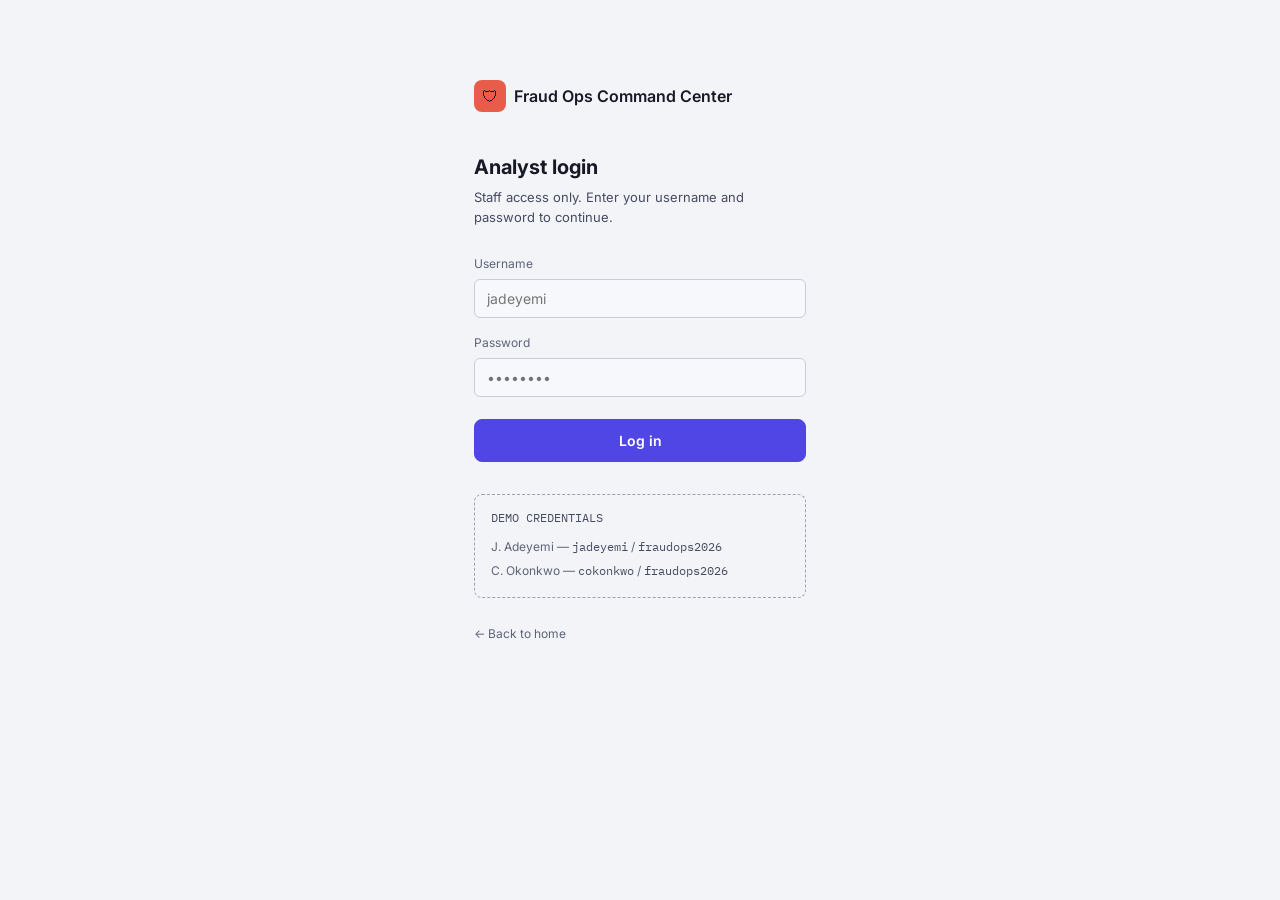
<file: frontend/admin-login.html>
<!DOCTYPE html>
<html lang="en">
<head>
<meta charset="UTF-8">
<meta name="viewport" content="width=device-width, initial-scale=1.0">
<title>Analyst Login — Fraud Ops Command Center</title>
<link rel="preconnect" href="https://fonts.googleapis.com">
<link rel="preconnect" href="https://fonts.gstatic.com" crossorigin>
<link href="https://fonts.googleapis.com/css2?family=Inter:wght@400;500;600;700&family=IBM+Plex+Mono:wght@400;500;600&display=swap" rel="stylesheet">
<link rel="stylesheet" href="styles.css">
<style>
  .center-wrap {
    max-width: 380px;
    margin: 0 auto;
    padding: 80px 24px 40px;
  }
  .brand {
    display: flex; align-items: center; gap: 8px;
    margin-bottom: 40px;
  }
  .brand .mark {
    width: 32px; height: 32px;
    border-radius: 8px;
    background: var(--block);
    display: flex; align-items: center; justify-content: center;
    font-size: 16px;
  }
  .brand .name { font-size: 16px; font-weight: 600; }

  h1 { font-size: 20px; margin: 0 0 6px; }
  .sub { color: var(--text-secondary); font-size: 13px; margin: 0 0 28px; }

  .field { margin-bottom: 16px; }
  .field label { display: block; font-size: 12px; color: var(--text-muted); margin-bottom: 6px; }

  .btn.login { width: 100%; padding: 12px; font-size: 14px; margin-top: 6px; }

  .error-box {
    display: none;
    background: var(--block-dim);
    border: 1px solid var(--block);
    color: var(--block);
    font-size: 12.5px;
    padding: 10px 12px;
    border-radius: 6px;
    margin-bottom: 16px;
  }
  .error-box.show { display: block; }

  .demo-hint {
    margin-top: 32px;
    padding: 14px 16px;
    border: 1px dashed var(--text-faint);
    border-radius: 8px;
    font-size: 12px;
    color: var(--text-muted);
  }
  .demo-hint .title { font-family: 'IBM Plex Mono', monospace; color: var(--text-secondary); margin-bottom: 8px; }
  .demo-hint .row { padding: 3px 0; }
  .demo-hint .mono { color: var(--text-secondary); }

  .back-link { color: var(--text-muted); font-size: 12px; text-decoration: none; }
</style>
</head>
<body>

  <div class="center-wrap">
    <div class="brand">
      <div class="mark">🛡</div>
      <div class="name">Fraud Ops Command Center</div>
    </div>

    <h1>Analyst login</h1>
    <p class="sub">Staff access only. Enter your username and password to continue.</p>

    <div class="error-box" id="error-box"></div>

    <form id="login-form">
      <div class="field">
        <label for="username-input">Username</label>
        <input type="text" id="username-input" placeholder="jadeyemi" required autocomplete="off">
      </div>
      <div class="field">
        <label for="password-input">Password</label>
        <input type="password" id="password-input" placeholder="••••••••" required>
      </div>
      <button type="submit" class="btn primary login" id="login-btn">Log in</button>
    </form>

    <div class="demo-hint">
      <div class="title">DEMO CREDENTIALS</div>
      <div class="row">J. Adeyemi — <span class="mono">jadeyemi</span> / <span class="mono">fraudops2026</span></div>
      <div class="row">C. Okonkwo — <span class="mono">cokonkwo</span> / <span class="mono">fraudops2026</span></div>
    </div>

    <p style="margin-top:24px;"><a href="index.html" class="back-link">← Back to home</a></p>
  </div>

<script>
document.getElementById('login-form').addEventListener('submit', async (e) => {
  e.preventDefault();
  const username = document.getElementById('username-input').value.trim();
  const password = document.getElementById('password-input').value.trim();
  const errorBox = document.getElementById('error-box');
  const loginBtn = document.getElementById('login-btn');

  errorBox.classList.remove('show');
  loginBtn.disabled = true;
  loginBtn.textContent = 'Logging in…';

  try {
    const res = await fetch('/api/admin/login', {
      method: 'POST',
      headers: {'Content-Type': 'application/json'},
      body: JSON.stringify({username, password}),
    });
    const body = await res.json();
    if (!res.ok) {
      errorBox.textContent = body.message || 'Login failed.';
      errorBox.classList.add('show');
      return;
    }
    sessionStorage.setItem('fraudops_session', JSON.stringify(body));
    window.location.href = 'admin.html';
  } catch (err) {
    errorBox.textContent = 'Could not reach the server. Is the backend running?';
    errorBox.classList.add('show');
  } finally {
    loginBtn.disabled = false;
    loginBtn.textContent = 'Log in';
  }
});
</script>

</body>
</html>
</file>
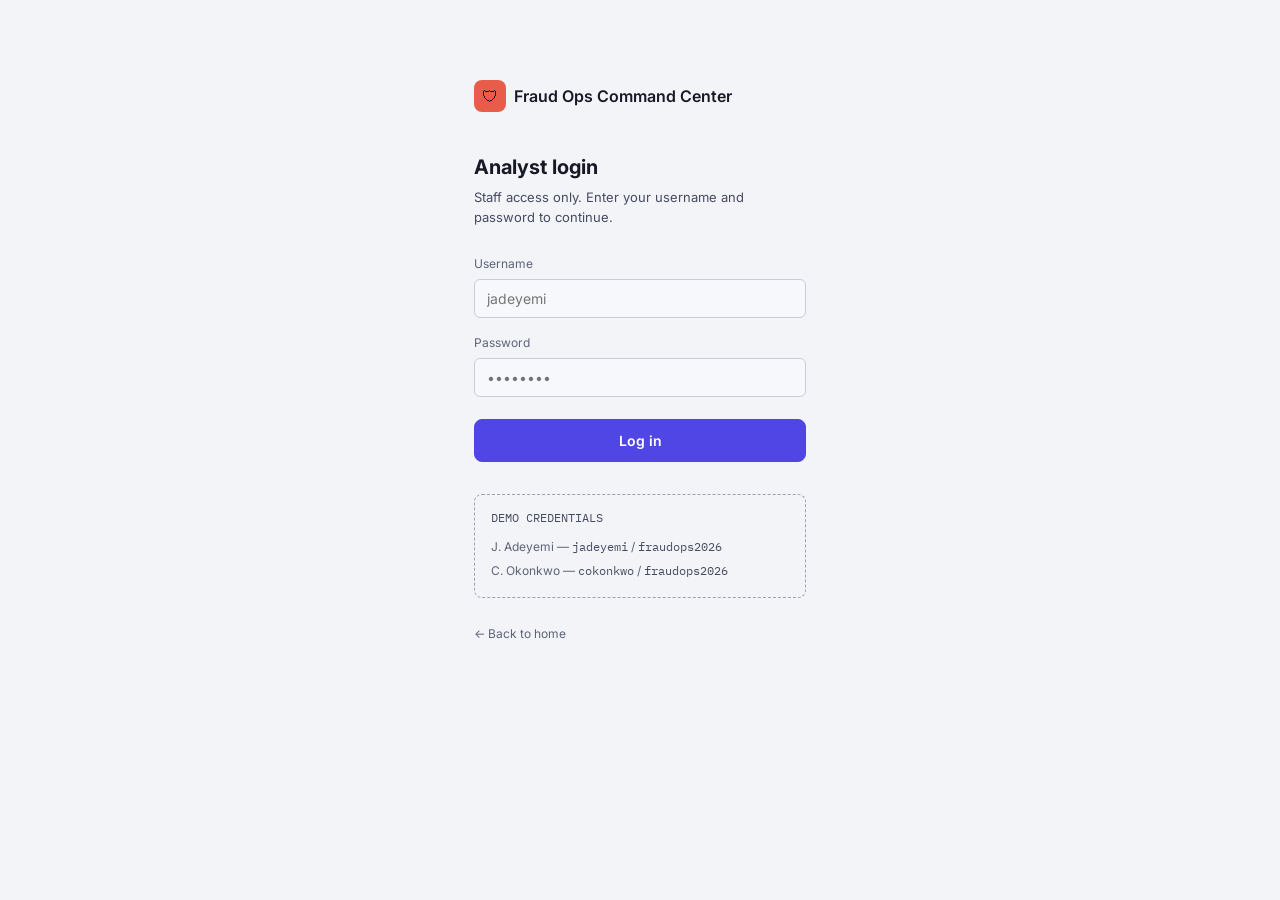
<file: frontend/admin.html>
<!DOCTYPE html>
<html lang="en">
<head>
<meta charset="UTF-8">
<meta name="viewport" content="width=device-width, initial-scale=1.0">
<title>Fraud Ops Command Center</title>
<link rel="preconnect" href="https://fonts.googleapis.com">
<link rel="preconnect" href="https://fonts.gstatic.com" crossorigin>
<link href="https://fonts.googleapis.com/css2?family=Inter:wght@400;500;600;700&family=IBM+Plex+Mono:wght@400;500;600&display=swap" rel="stylesheet">
<link rel="stylesheet" href="styles.css">
<style>
  .topbar {
    display: flex; align-items: center; justify-content: space-between;
    padding: 16px 24px;
    border-bottom: 1px solid var(--border);
  }
  .topbar .brand { font-size: 15px; font-weight: 600; }
  .topbar .home { color: var(--text-muted); text-decoration: none; font-size: 12.5px; }

  /* ---- KPI row ---- */
  .kpi-strip {
    display: grid;
    grid-template-columns: repeat(6, 1fr);
    gap: 1px;
    background: var(--border);
    border-bottom: 1px solid var(--border);
  }
  @media (max-width: 900px) { .kpi-strip { grid-template-columns: repeat(3, 1fr); } }
  .kpi {
    background: var(--bg);
    padding: 16px 18px;
  }
  .kpi .n { font-family: 'IBM Plex Mono', monospace; font-size: 20px; font-weight: 600; }
  .kpi .l { font-size: 11px; color: var(--text-muted); margin-top: 3px; }
  .kpi.approve .n { color: var(--approve); }
  .kpi.flag .n { color: var(--flag); }
  .kpi.block .n { color: var(--block); }

  /* ---- Layout ---- */
  .layout {
    display: grid;
    grid-template-columns: 1.2fr 1fr;
    gap: 1px;
    background: var(--border);
  }
  @media (max-width: 900px) { .layout { grid-template-columns: 1fr; } }
  .col { background: var(--bg); padding: 22px; }
  .col h2 {
    font-size: 13px; font-weight: 600; color: var(--text-muted);
    margin: 0 0 14px;
    display: flex; justify-content: space-between; align-items: center;
  }
  .col h2 .count { font-family: 'IBM Plex Mono', monospace; color: var(--text-secondary); }

  /* ---- Feed ---- */
  .txn-list { border: 1px solid var(--border); border-radius: 8px; overflow: hidden; }
  .txn {
    display: grid;
    grid-template-columns: 4px 1fr auto;
    border-bottom: 1px solid var(--border);
    background: var(--panel);
    cursor: pointer;
  }
  .txn:last-child { border-bottom: none; }
  .txn:hover { background: var(--panel-raised); }
  .txn .bar { background: var(--text-faint); }
  .txn.approve .bar { background: var(--approve); }
  .txn.flag .bar { background: var(--flag); }
  .txn.block .bar { background: var(--block); }
  .txn .body { padding: 12px 16px; min-width: 0; }
  .txn .top-row { display: flex; justify-content: space-between; gap: 12px; }
  .txn .id { font-family: 'IBM Plex Mono', monospace; font-size: 11.5px; color: var(--text-muted); }
  .txn .amount { font-family: 'IBM Plex Mono', monospace; font-size: 13px; font-weight: 600; }
  .txn .route { font-size: 12.5px; color: var(--text-secondary); margin-top: 3px; }
  .txn .reason { font-size: 11.5px; color: var(--text-muted); margin-top: 3px; }
  .txn .status {
    display: flex; align-items: center; padding: 0 16px;
    font-size: 10.5px; font-weight: 600; letter-spacing: 0.02em;
  }
  .txn.approve .status { color: var(--approve); }
  .txn.flag .status { color: var(--flag); }
  .txn.block .status { color: var(--block); }
  .empty-note { color: var(--text-faint); font-size: 13px; padding: 16px; text-align: center; }

  /* ---- Review queue ---- */
  .review-item {
    border: 1px solid var(--border);
    border-radius: 8px;
    padding: 14px;
    margin-bottom: 10px;
    background: var(--panel);
  }
  .review-item .top-row { display: flex; justify-content: space-between; gap: 12px; margin-bottom: 6px; }
  .review-item .id { font-family: 'IBM Plex Mono', monospace; font-size: 11.5px; color: var(--text-muted); }
  .review-item .amount { font-family: 'IBM Plex Mono', monospace; font-size: 14px; font-weight: 600; color: var(--flag); }
  .review-item .why { font-size: 12.5px; color: var(--text-secondary); margin-bottom: 12px; line-height: 1.5; }
  .review-item .actions { display: flex; gap: 8px; }
  .review-item .actions .btn { flex: 1; font-size: 12px; padding: 7px; }

  /* ---- Detail modal ---- */
  .modal-backdrop {
    position: fixed; inset: 0;
    background: rgba(0,0,0,0.55);
    display: none;
    align-items: center; justify-content: center;
    z-index: 2000;
    padding: 20px;
  }
  .modal-backdrop.show { display: flex; }
  .modal-box {
    background: var(--panel-raised);
    border: 1px solid var(--border);
    border-radius: 12px;
    padding: 24px;
    width: min(420px, 100%);
    max-height: 85vh;
    overflow-y: auto;
  }
  .modal-box h3 { margin: 0 0 16px; font-size: 16px; }
  .detail-row {
    display: flex; justify-content: space-between; gap: 12px;
    padding: 9px 0;
    border-bottom: 1px solid var(--border);
    font-size: 13px;
  }
  .detail-row:last-child { border-bottom: none; }
  .detail-row .label { color: var(--text-muted); }
  .detail-row .value { color: var(--text); font-family: 'IBM Plex Mono', monospace; text-align: right; max-width: 60%; }
  .reasoning-box {
    margin-top: 14px;
    padding: 12px 14px;
    border-radius: 8px;
    background: var(--input-bg);
    border: 1px solid var(--input-border);
    font-size: 12.5px;
    line-height: 1.6;
    color: var(--text-secondary);
  }
  .modal-actions { margin-top: 18px; }
  .modal-actions .btn { width: 100%; }

  /* ---- Modal tabs ---- */
  .modal-tabs { display: flex; gap: 4px; margin-bottom: 18px; border-bottom: 1px solid var(--border); }
  .modal-tab {
    background: none; border: none; cursor: pointer;
    padding: 8px 4px 10px;
    font-family: inherit; font-size: 12.5px; font-weight: 500;
    color: var(--text-muted);
    border-bottom: 2px solid transparent;
    margin-bottom: -1px;
  }
  .modal-tab.active { color: var(--text); border-bottom-color: var(--accent); }
  .tab-panel { display: none; }
  .tab-panel.active { display: block; }

  /* ---- Pipeline stepper ---- */
  .stepper { position: relative; }
  .step { display: flex; gap: 14px; padding-bottom: 20px; position: relative; }
  .step:last-child { padding-bottom: 0; }
  .step:not(:last-child)::after {
    content: ''; position: absolute; left: 13px; top: 30px; bottom: 0;
    width: 1px; background: var(--border);
  }
  .step-marker {
    width: 28px; height: 28px; border-radius: 50%;
    background: var(--input-bg); border: 1px solid var(--input-border);
    display: flex; align-items: center; justify-content: center;
    font-size: 13px; flex-shrink: 0; z-index: 1;
  }
  .step-marker.approve { border-color: var(--approve); background: var(--approve-dim); }
  .step-marker.flag { border-color: var(--flag); background: var(--flag-dim); }
  .step-marker.block { border-color: var(--block); background: var(--block-dim); }
  .step-content { padding-top: 3px; min-width: 0; }
  .step-phase {
    font-family: 'IBM Plex Mono', monospace; font-size: 9.5px; color: var(--accent-hover);
    letter-spacing: 0.06em; margin-bottom: 3px;
  }
  .step-title { font-size: 13px; font-weight: 600; margin-bottom: 4px; }
  .step-detail { font-size: 12px; color: var(--text-secondary); line-height: 1.55; }
  .step-detail .hl { color: var(--text); font-family: 'IBM Plex Mono', monospace; }

  /* ---- OTP modal ---- */
  .otp-dev-box {
    background: var(--flag-dim);
    border: 1px dashed var(--flag);
    border-radius: 8px;
    padding: 10px 12px;
    font-size: 12px;
    color: var(--flag);
    margin-bottom: 16px;
    line-height: 1.5;
  }
  .otp-dev-box .code { font-family: 'IBM Plex Mono', monospace; font-size: 16px; font-weight: 600; letter-spacing: 0.1em; }
  .otp-input {
    text-align: center; letter-spacing: 10px; font-size: 20px;
    font-family: 'IBM Plex Mono', monospace;
  }
  .modal-error {
    color: var(--block); font-size: 12px; margin-top: 8px; display: none;
  }
  .modal-error.show { display: block; }

  /* Learning-batch KPI gets its own row under the main strip */
  .learning-strip {
    padding: 10px 24px;
    border-bottom: 1px solid var(--border);
    font-size: 12px;
    color: var(--text-muted);
    display: flex; gap: 16px; align-items: center;
  }
  .learning-strip .bar-track {
    width: 100px; height: 5px; border-radius: 3px;
    background: var(--input-bg); overflow: hidden;
  }
  .learning-strip .bar-fill { height: 100%; background: var(--accent); }
</style>
</head>
<body>

  <div class="statusbar" id="statusbar">
    <span><span class="dot" id="status-dot"></span><strong id="status-text">Checking backend…</strong></span>
    <span>Threshold: <span class="mono" id="status-threshold">—</span></span>
    <span>Blacklist: <span class="mono" id="status-blacklist">—</span> accounts</span>
  </div>

  <div class="topbar">
    <div class="brand">🛡 Fraud Ops Command Center</div>
    <div style="display:flex; align-items:center; gap:16px;">
      <span id="analyst-name" style="font-size:12.5px; color: var(--text-muted);"></span>
      <a href="#" class="home" id="logout-link">Log out</a>
      <a href="index.html" class="home">← Home</a>
    </div>
  </div>

  <div class="kpi-strip">
    <div class="kpi"><div class="n" id="kpi-total">0</div><div class="l">Total transactions</div></div>
    <div class="kpi approve"><div class="n" id="kpi-approved">0</div><div class="l">Approved</div></div>
    <div class="kpi flag"><div class="n" id="kpi-flagged">0</div><div class="l">Flagged</div></div>
    <div class="kpi block"><div class="n" id="kpi-blocked">0</div><div class="l">Blocked</div></div>
    <div class="kpi block"><div class="n" id="kpi-blocked-value">₦0</div><div class="l">Value blocked</div></div>
    <div class="kpi flag"><div class="n" id="kpi-pending">0</div><div class="l">Pending review</div></div>
  </div>

  <div class="learning-strip">
    <span>🎓 Learning Agent batch: <span class="mono" id="learning-progress">0/0</span> resolved reviews until next threshold review</span>
    <span class="bar-track"><span class="bar-fill" id="learning-bar" style="width:0%"></span></span>
    <span id="learning-last-update"></span>
  </div>

  <div class="layout">
    <div class="col">
      <h2>Live transaction feed <span class="count" id="feed-count"></span></h2>
      <div class="txn-list" id="feed-list">
        <div class="empty-note">No transactions yet.</div>
      </div>
    </div>

    <div class="col">
      <h2>Pending analyst review <span class="count" id="review-count"></span></h2>
      <div id="review-list">
        <div class="empty-note">Nothing waiting for review.</div>
      </div>
    </div>
  </div>

  <div class="modal-backdrop" id="detail-modal-backdrop">
    <div class="modal-box">
      <h3>Transaction trace</h3>
      <div class="modal-tabs">
        <button class="modal-tab active" id="tab-flow-btn">Pipeline Flow</button>
        <button class="modal-tab" id="tab-raw-btn">Raw Data</button>
      </div>
      <div class="tab-panel active" id="tab-flow-panel">
        <div class="stepper" id="pipeline-stepper"></div>
      </div>
      <div class="tab-panel" id="tab-raw-panel">
        <div id="detail-modal-rows"></div>
        <div class="reasoning-box" id="detail-modal-reasoning"></div>
      </div>
      <div class="modal-actions">
        <button class="btn" id="detail-modal-close">Close</button>
      </div>
    </div>
  </div>

<script>
// ---- Session check: redirect to analyst login if not authenticated ----
const adminSessionRaw = sessionStorage.getItem('fraudops_session');
if (!adminSessionRaw) {
  window.location.href = 'admin-login.html';
}
const adminSession = adminSessionRaw ? JSON.parse(adminSessionRaw) : null;
if (adminSession) {
  document.getElementById('analyst-name').textContent = `Logged in as ${adminSession.display_name}`;
}
document.getElementById('logout-link').addEventListener('click', (e) => {
  e.preventDefault();
  sessionStorage.removeItem('fraudops_session');
  window.location.href = 'admin-login.html';
});

let latestFeed = [];
let latestState = null;

async function fetchJSON(url, options) {
  const res = await fetch(url, options);
  const body = await res.json();
  if (!res.ok) throw body;
  return body;
}

function fmtAmount(n) {
  return '₦' + Number(n).toLocaleString(undefined, {minimumFractionDigits: 2});
}

async function refreshState() {
  try {
    const state = await fetchJSON('/api/state');
    latestState = state;
    document.getElementById('status-dot').classList.add('live');
    document.getElementById('status-dot').classList.remove('down');
    document.getElementById('status-text').textContent = 'Backend online';
    document.getElementById('status-threshold').textContent = state.current_threshold.toFixed(2);
    document.getElementById('status-blacklist').textContent = state.blacklist_size;

    document.getElementById('learning-progress').textContent =
      `${state.pending_for_learning}/${state.learn_every}`;
    document.getElementById('learning-bar').style.width =
      Math.round((state.pending_for_learning / state.learn_every) * 100) + '%';
    document.getElementById('learning-last-update').textContent = state.last_learning_pass
      ? `· Last update: ${state.last_learning_pass.old_threshold} → ${state.last_learning_pass.new_threshold}`
      : '';
  } catch (err) {
    document.getElementById('status-dot').classList.add('down');
    document.getElementById('status-text').textContent = 'Backend unreachable';
  }
}

async function refreshMetrics() {
  const m = await fetchJSON('/api/metrics');
  document.getElementById('kpi-total').textContent = m.total;
  document.getElementById('kpi-approved').textContent = m.approved;
  document.getElementById('kpi-flagged').textContent = m.flagged;
  document.getElementById('kpi-blocked').textContent = m.blocked;
  document.getElementById('kpi-blocked-value').textContent = fmtAmount(m.blocked_value);
}

async function refreshFeed() {
  latestFeed = await fetchJSON('/api/live-transactions?limit=30');
  document.getElementById('feed-count').textContent = latestFeed.length;
  const list = document.getElementById('feed-list');

  if (latestFeed.length === 0) {
    list.innerHTML = '<div class="empty-note">No transactions yet.</div>';
    return;
  }

  list.innerHTML = latestFeed.map((t, idx) => {
    const {statusClass, statusLabel} = effectiveStatus(t);
    return `
    <div class="txn ${statusClass}" data-idx="${idx}">
      <div class="bar"></div>
      <div class="body">
        <div class="top-row">
          <span class="id">${t.transaction_id}</span>
          <span class="amount">${fmtAmount(t.amount)}</span>
        </div>
        <div class="route">${t.sender_id} → ${t.receiver_id}</div>
        <div class="reason">${t.decision_reason || ''}</div>
      </div>
      <div class="status">${statusLabel}</div>
    </div>
  `;
  }).join('');
}

function effectiveStatus(t) {
  // A resolved review has moved past its original final_decision --
  // e.g. a 'flag' that an analyst confirmed as fraud is now truly
  // 'blocked', not still 'flagged'. Reflect the current outcome, not
  // the stale initial one.
  if (t.resolution === 'confirmed_fraud') {
    return {statusClass: 'block', statusLabel: 'BLOCKED (confirmed fraud)'};
  }
  if (t.resolution === 'confirmed_legitimate') {
    return {statusClass: 'approve', statusLabel: 'APPROVED (dismissed)'};
  }
  return {statusClass: t.final_decision, statusLabel: t.final_decision.toUpperCase()};
}

document.getElementById('feed-list').addEventListener('click', (e) => {
  const row = e.target.closest('.txn');
  if (!row) return;
  const txn = latestFeed[parseInt(row.dataset.idx, 10)];
  if (txn) openDetailModal(txn);
});

function openDetailModal(txn) {
  document.getElementById('pipeline-stepper').innerHTML = buildPipelineSteps(txn);

  const rows = [
    ['Transaction ID', txn.transaction_id],
    ['Sender', txn.sender_id],
    ['Receiver', txn.receiver_id],
    ['Amount', fmtAmount(txn.amount)],
    ['Type', txn.type],
    ['ML score', Number(txn.ml_score).toFixed(4)],
    ['Rules triggered', JSON.parse(txn.rules_triggered || '[]').join(', ') || 'none'],
    ['Rules verdict', txn.rules_verdict],
    ['Original verdict', txn.final_decision.toUpperCase()],
    ['Current status', txn.transaction_status],
  ];
  if (txn.resolution) {
    rows.push(['Analyst resolution', txn.resolution === 'confirmed_fraud' ? 'Confirmed fraud' : 'Dismissed (legitimate)']);
  }
  document.getElementById('detail-modal-rows').innerHTML = rows.map(([label, value]) =>
    `<div class="detail-row"><span class="label">${label}</span><span class="value">${value}</span></div>`
  ).join('');
  document.getElementById('detail-modal-reasoning').textContent = txn.decision_reason || 'No explanation recorded.';

  switchModalTab('flow');
  document.getElementById('detail-modal-backdrop').classList.add('show');
}

function buildPipelineSteps(txn) {
  const rulesTriggered = JSON.parse(txn.rules_triggered || '[]');
  const mlScore = Number(txn.ml_score);
  const mlMarkerClass = mlScore >= 0.7 ? 'block' : mlScore >= 0.3 ? 'flag' : 'approve';

  const decisionMarkerClass = txn.final_decision; // approve/flag/block all match CSS classes directly

  let learningDetail;
  if (txn.resolution) {
    learningDetail = `An analyst's <span class="hl">${txn.resolution === 'confirmed_fraud' ? 'Confirm fraud' : 'Dismiss'}</span> decision on this transaction was recorded as ground truth and added to the Learning Agent's batch.`;
  } else if (txn.final_decision === 'flag') {
    learningDetail = `Still awaiting analyst review. Once resolved (Confirm/Dismiss), that decision becomes the ground-truth label fed to the Learning Agent -- unresolved transactions don't contribute.`;
  } else {
    learningDetail = `This transaction was resolved automatically (${txn.final_decision}) without analyst input, so it has no confirmed ground truth and isn't added to the Learning Agent's batch. Only analyst-resolved reviews supply training signal for live traffic.`;
  }

  const steps = [
    {
      marker: '1', markerClass: 'approve', phase: 'PERCEIVE',
      title: '🧹 Data Cleaning Agent',
      detail: `Validated and structured the raw transaction: sender <span class="hl">${txn.sender_id}</span> → receiver <span class="hl">${txn.receiver_id}</span> (${txn.receiver_type}), amount <span class="hl">${fmtAmount(txn.amount)}</span>. Passed clean to the next stage.`,
    },
    {
      marker: '2', markerClass: mlMarkerClass, phase: 'REASON · STATISTICAL',
      title: '🔍 Pattern Detection Agent',
      detail: `The trained Random Forest model scored this transaction <span class="hl">${mlScore.toFixed(4)}</span> out of 1.00, based on balance-movement features (does it drain the account? does the destination balance not add up?).`,
    },
    {
      marker: '3', markerClass: rulesTriggered.length ? 'flag' : 'approve', phase: 'REASON · SYMBOLIC',
      title: '📋 Rule Checking Agent',
      detail: rulesTriggered.length
        ? `Triggered: <span class="hl">${rulesTriggered.join(', ')}</span>. Rules verdict: <span class="hl">${txn.rules_verdict}</span>.`
        : 'No fixed rules triggered. Rules verdict: <span class="hl">clear</span>.',
    },
    {
      marker: '4', markerClass: decisionMarkerClass, phase: 'REASON · ARBITRATION',
      title: '⚖️ Decision Agent',
      detail: txn.decision_reason || 'Combined the ML score and rules verdict into a final decision.',
    },
    {
      marker: '5', markerClass: decisionMarkerClass, phase: 'ACT',
      title: '⚡ Action Agent',
      detail: `Executed: <span class="hl">${txn.action_taken || txn.final_decision}</span>. Current status: <span class="hl">${txn.transaction_status}</span>.`,
    },
    {
      marker: '6', markerClass: txn.resolution ? 'approve' : 'flag', phase: 'FEEDBACK LOOP',
      title: '🎓 Learning Agent',
      detail: learningDetail,
    },
  ];

  return steps.map(s => `
    <div class="step">
      <div class="step-marker ${s.markerClass}">${s.marker}</div>
      <div class="step-content">
        <div class="step-phase">${s.phase}</div>
        <div class="step-title">${s.title}</div>
        <div class="step-detail">${s.detail}</div>
      </div>
    </div>
  `).join('');
}

function switchModalTab(tab) {
  document.getElementById('tab-flow-btn').classList.toggle('active', tab === 'flow');
  document.getElementById('tab-raw-btn').classList.toggle('active', tab === 'raw');
  document.getElementById('tab-flow-panel').classList.toggle('active', tab === 'flow');
  document.getElementById('tab-raw-panel').classList.toggle('active', tab === 'raw');
}
document.getElementById('tab-flow-btn').addEventListener('click', () => switchModalTab('flow'));
document.getElementById('tab-raw-btn').addEventListener('click', () => switchModalTab('raw'));

document.getElementById('detail-modal-close').addEventListener('click', () => {
  document.getElementById('detail-modal-backdrop').classList.remove('show');
});
document.getElementById('detail-modal-backdrop').addEventListener('click', (e) => {
  if (e.target.id === 'detail-modal-backdrop') e.currentTarget.classList.remove('show');
});

let awaitingCustomerVerification = new Set();

async function refreshReviews() {
  const reviews = await fetchJSON('/api/reviews');
  document.getElementById('kpi-pending').textContent = reviews.length;
  document.getElementById('review-count').textContent = reviews.length;
  const list = document.getElementById('review-list');

  // A resolved dismiss removes the transaction from /api/reviews
  // entirely, so drop it from the waiting set once it's gone --
  // otherwise the set would grow forever across a long demo.
  const stillPendingIds = new Set(reviews.map(r => r.transaction_id));
  awaitingCustomerVerification.forEach(id => {
    if (!stillPendingIds.has(id)) awaitingCustomerVerification.delete(id);
  });

  if (reviews.length === 0) {
    list.innerHTML = '<div class="empty-note">Nothing waiting for review.</div>';
    return;
  }

  list.innerHTML = reviews.map(r => {
    if (awaitingCustomerVerification.has(r.transaction_id)) {
      return `
        <div class="review-item">
          <div class="top-row">
            <span class="id">${r.transaction_id}</span>
            <span class="amount">${fmtAmount(r.amount)}</span>
          </div>
          <div class="why">⏳ OTP sent — waiting for the customer to verify and release these funds.</div>
        </div>
      `;
    }
    return `
    <div class="review-item">
      <div class="top-row">
        <span class="id">${r.transaction_id}</span>
        <span class="amount">${fmtAmount(r.amount)}</span>
      </div>
      <div class="why">${r.decision_reason || 'Flagged for review.'}</div>
      <div class="actions">
        <button class="btn confirm" data-id="${r.transaction_id}" data-action="confirm-fraud">Confirm fraud</button>
        <button class="btn dismiss" data-id="${r.transaction_id}" data-action="dismiss">Dismiss</button>
      </div>
    </div>
  `;
  }).join('');
}

document.getElementById('review-list').addEventListener('click', async (e) => {
  const btn = e.target.closest('button[data-id]');
  if (!btn) return;
  const transactionId = btn.dataset.id;
  const action = btn.dataset.action;
  const container = btn.closest('.review-item');

  container.querySelectorAll('button').forEach(b => b.disabled = true);

  try {
    if (action === 'confirm-fraud') {
      // Blocking fraud is the bank protecting the customer -- no
      // consent needed, resolves immediately.
      const result = await fetchJSON(`/api/reviews/${transactionId}/confirm-fraud`, {
        method: 'POST',
        headers: {'Content-Type': 'application/json'},
        body: JSON.stringify({}),
      });
      await Promise.all([refreshReviews(), refreshFeed(), refreshMetrics(), refreshState()]);
      celebrateIfLearningPassTriggered(result.learning_update);
    } else {
      // Dismiss releases the customer's money -- that's the one
      // action that should require their own confirmation, so this
      // only requests an OTP; the customer verifies it in their own
      // app (see login.html/customer.html's polling).
      await fetchJSON(`/api/reviews/${transactionId}/request-otp`, {
        method: 'POST',
        headers: {'Content-Type': 'application/json'},
        body: JSON.stringify({}),
      });
      awaitingCustomerVerification.add(transactionId);
      await refreshReviews();
    }
  } catch (err) {
    alert(err.message || 'Could not complete this action.');
    container.querySelectorAll('button').forEach(b => b.disabled = false);
  }
});

function celebrateIfLearningPassTriggered(learningUpdate) {
  if (learningUpdate && learningUpdate.learning_pass_triggered) {
    const r = learningUpdate.report;
    alert(`🎓 Learning Agent pass triggered!\n\nThreshold: ${r.old_threshold} → ${r.new_threshold}\nReason: ${r.reason}`);
  }
}

async function refreshAll() {
  await Promise.all([refreshState(), refreshMetrics(), refreshFeed(), refreshReviews()]);
}

refreshAll();
setInterval(refreshAll, 5000);
</script>

</body>
</html>
</file>
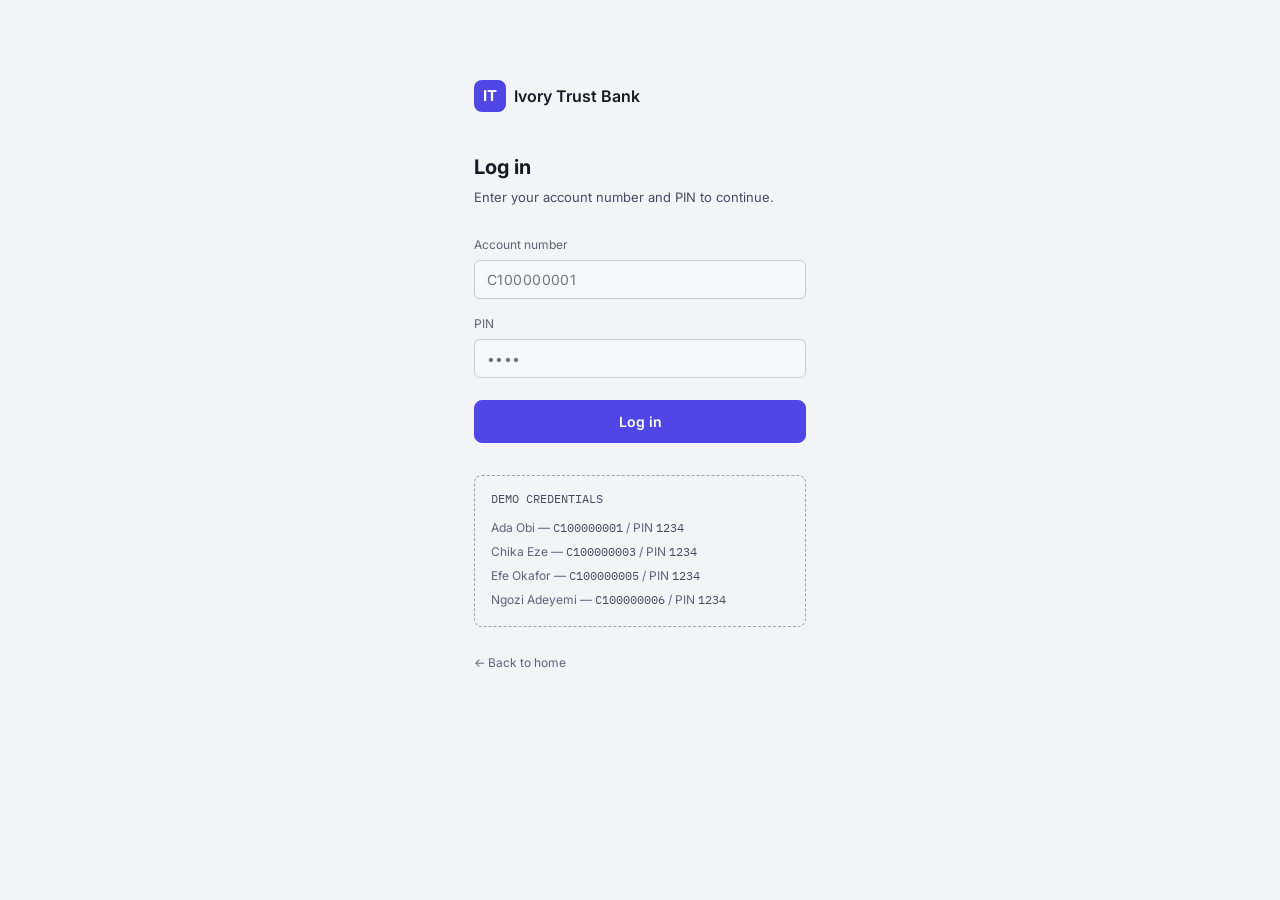
<file: frontend/customer.html>
<!DOCTYPE html>
<html lang="en">
<head>
<meta charset="UTF-8">
<meta name="viewport" content="width=device-width, initial-scale=1.0">
<title>Ivory Trust Bank — Customer App</title>
<link rel="preconnect" href="https://fonts.googleapis.com">
<link rel="preconnect" href="https://fonts.gstatic.com" crossorigin>
<link href="https://fonts.googleapis.com/css2?family=Inter:wght@400;500;600;700&family=IBM+Plex+Mono:wght@400;500;600&display=swap" rel="stylesheet">
<link rel="stylesheet" href="styles.css">
<style>
  .topbar {
    display: flex; align-items: center; justify-content: space-between;
    padding: 16px 24px;
    border-bottom: 1px solid var(--border);
  }
  .topbar .brand { font-size: 15px; font-weight: 600; }
  .topbar .logout { color: var(--text-muted); text-decoration: none; font-size: 12.5px; }

  .wrap { max-width: 480px; margin: 0 auto; padding: 28px 20px 60px; }

  /* ---- Virtual card / account tile ---- */
  .card-tile {
    border: 1px solid var(--border);
    border-radius: 14px;
    padding: 22px 22px 20px;
    background: linear-gradient(155deg, #1E293B 0%, #171D2E 75%);
    margin-bottom: 28px;
    position: relative;
    overflow: hidden;
  }
  .card-tile::after {
    content: '';
    position: absolute; top: -40px; right: -40px;
    width: 140px; height: 140px;
    background: radial-gradient(circle, #4F46E522 0%, transparent 70%);
  }
  .card-tile .wallet-label {
    font-family: 'IBM Plex Mono', monospace;
    font-size: 11px;
    color: var(--accent-hover);
    letter-spacing: 0.03em;
    margin-bottom: 10px;
  }
  .card-tile .name { font-size: 13px; color: var(--text-secondary); margin-bottom: 2px; }
  .card-tile .bank { font-size: 11px; color: var(--text-faint); margin-bottom: 16px; }
  .card-tile .total-amount {
    font-family: 'IBM Plex Mono', monospace;
    font-size: 32px;
    font-weight: 600;
    letter-spacing: -0.01em;
  }
  .card-tile .breakdown {
    display: flex; gap: 18px;
    margin-top: 12px;
    padding-top: 12px;
    border-top: 1px solid #ffffff14;
    font-size: 12px;
    color: var(--text-muted);
  }
  .card-tile .breakdown .val { color: var(--text-secondary); font-family: 'IBM Plex Mono', monospace; }
  .card-tile .breakdown .hold .val { color: var(--flag); }

  /* ---- Send form ---- */
  .field { margin-bottom: 16px; }
  .field label { display: block; font-size: 12px; color: var(--text-muted); margin-bottom: 6px; }
  .amount-prefix { position: relative; }
  .amount-prefix::before {
    content: '₦';
    position: absolute; left: 12px; top: 50%; transform: translateY(-50%);
    color: var(--text-muted); font-family: 'IBM Plex Mono', monospace;
    pointer-events: none;
  }
  .amount-prefix input { padding-left: 26px; font-family: 'IBM Plex Mono', monospace; }
  input#account-number-input { font-family: 'IBM Plex Mono', monospace; }

  .btn.send { width: 100%; padding: 12px; font-size: 14px; margin-top: 4px; }

  .dev-test-section {
    margin-top: 18px;
    padding-top: 14px;
    border-top: 1px dashed var(--border);
  }
  .dev-test-section .label {
    font-family: 'IBM Plex Mono', monospace;
    font-size: 10.5px;
    color: var(--text-faint);
    letter-spacing: 0.04em;
    margin-bottom: 10px;
  }
  .dev-tests { display: flex; gap: 8px; flex-wrap: wrap; }

  /* ---- Toast notification (fixed to top of viewport) ---- */
  .toast {
    position: fixed;
    top: 16px;
    left: 50%;
    transform: translateX(-50%) translateY(-24px);
    width: min(420px, calc(100% - 32px));
    border-radius: 10px;
    padding: 16px 18px;
    border: 1px solid var(--border);
    background: var(--panel-raised);
    box-shadow: 0 12px 32px rgba(0,0,0,0.35);
    z-index: 1000;
    opacity: 0;
    pointer-events: none;
    transition: opacity 0.2s ease, transform 0.2s ease;
  }
  .toast.show {
    opacity: 1;
    transform: translateX(-50%) translateY(0);
    pointer-events: auto;
  }
  .toast .row { display: flex; justify-content: space-between; align-items: flex-start; gap: 12px; }
  .toast .headline { font-size: 15px; font-weight: 600; margin-bottom: 4px; }
  .toast .detail { font-size: 12.5px; color: var(--text-secondary); line-height: 1.5; }
  .toast .close-x {
    background: none; border: none; color: var(--text-faint);
    font-size: 16px; line-height: 1; cursor: pointer; padding: 0;
    margin-left: 4px;
  }
  .toast .close-x:hover { color: var(--text-secondary); }
  .toast.approve { border-color: var(--approve); background: linear-gradient(var(--approve-dim), var(--approve-dim)), var(--panel-raised); }
  .toast.approve .headline { color: var(--approve); }
  .toast.flag { border-color: var(--flag); background: linear-gradient(var(--flag-dim), var(--flag-dim)), var(--panel-raised); }
  .toast.flag .headline { color: var(--flag); }
  .toast.block { border-color: var(--block); background: linear-gradient(var(--block-dim), var(--block-dim)), var(--panel-raised); }
  .toast.block .headline { color: var(--block); }
  .toast.error { border-color: var(--text-faint); }
  .toast.error .headline { color: var(--text-secondary); }

  /* ---- Modals (PIN confirmation + transaction detail) ---- */
  .modal-backdrop {
    position: fixed; inset: 0;
    background: rgba(0,0,0,0.55);
    display: none;
    align-items: center; justify-content: center;
    z-index: 2000;
    padding: 20px;
  }
  .modal-backdrop.show { display: flex; }
  .modal-box {
    background: var(--panel-raised);
    border: 1px solid var(--border);
    border-radius: 12px;
    padding: 24px;
    width: min(360px, 100%);
  }
  .modal-box h3 { margin: 0 0 6px; font-size: 16px; }
  .modal-box .sub { color: var(--text-secondary); font-size: 13px; margin-bottom: 18px; line-height: 1.5; }
  .modal-box .pin-input {
    text-align: center; letter-spacing: 10px; font-size: 22px;
  }
  .modal-box .modal-error {
    color: var(--block); font-size: 12px; margin-top: 8px; display: none;
  }
  .modal-box .modal-error.show { display: block; }
  .modal-actions { display: flex; gap: 10px; margin-top: 18px; }
  .modal-actions .btn { flex: 1; }

  .detail-row {
    display: flex; justify-content: space-between; gap: 12px;
    padding: 9px 0;
    border-bottom: 1px solid var(--border);
    font-size: 13px;
  }
  .detail-row:last-child { border-bottom: none; }
  .detail-row .label { color: var(--text-muted); }
  .detail-row .value { color: var(--text); font-family: 'IBM Plex Mono', monospace; text-align: right; }
  .detail-note {
    margin-top: 14px;
    padding: 10px 12px;
    border-radius: 8px;
    font-size: 12px;
    line-height: 1.5;
  }
  .detail-note.flag { background: var(--flag-dim); color: var(--flag); }
  .detail-note.block { background: var(--block-dim); color: var(--block); }

  .history-item { cursor: pointer; }
  .history-item:hover .desc .to { color: var(--accent-hover); }

  /* ---- History ---- */
  .history-item {
    display: flex; justify-content: space-between; align-items: center;
    padding: 12px 0;
    border-bottom: 1px solid var(--border);
    font-size: 13px;
  }
  .history-item:last-child { border-bottom: none; }
  .history-item .desc { color: var(--text-secondary); }
  .history-item .desc .to { color: var(--text); font-weight: 500; }
  .history-item .amt { font-family: 'IBM Plex Mono', monospace; font-weight: 600; }
  .history-item .status { font-size: 11px; font-weight: 600; margin-left: 8px; }
  .status.approve { color: var(--approve); }
  .status.flag { color: var(--flag); }
  .status.block { color: var(--block); }
  .empty-note { color: var(--text-faint); font-size: 13px; padding: 12px 0; }
  /* ---- Pending verification banner ---- */
  .verify-banner {
    display: none;
    background: var(--flag-dim);
    border-bottom: 1px solid var(--flag);
    color: var(--flag);
    padding: 10px 20px;
    font-size: 12.5px;
    cursor: pointer;
    text-align: center;
  }
  .verify-banner.show { display: block; }
  .verify-banner strong { text-decoration: underline; }

  /* ---- Verification modal (reuses .modal-backdrop/.modal-box from the PIN modal above) ---- */
  .otp-dev-box {
    background: var(--flag-dim);
    border: 1px dashed var(--flag);
    border-radius: 8px;
    padding: 10px 12px;
    font-size: 12px;
    color: var(--flag);
    margin-bottom: 16px;
    line-height: 1.5;
  }
  .otp-dev-box .code { font-family: 'IBM Plex Mono', monospace; font-size: 16px; font-weight: 600; letter-spacing: 0.1em; }
  .otp-input {
    text-align: center; letter-spacing: 10px; font-size: 20px;
    font-family: 'IBM Plex Mono', monospace;
  }
</style>
</head>
<body>

  <div class="statusbar" id="statusbar">
    <span><span class="dot" id="status-dot"></span><strong id="status-text">Checking backend…</strong></span>
  </div>

  <div class="topbar">
    <div class="brand">🏦 Ivory Trust Bank</div>
    <a href="#" class="logout" id="logout-link">Log out</a>
  </div>

  <div class="verify-banner" id="verify-banner">
    ⚠️ A held transaction needs your verification — <strong>tap to continue</strong>
  </div>

  <div class="wrap">

    <div class="card-tile">
      <div class="wallet-label">🇳🇬 NIGERIAN NAIRA WALLET</div>
      <div class="name" id="account-name">—</div>
      <div class="bank" id="account-meta">—</div>
      <div class="total-amount mono" id="total-balance">₦0.00</div>
      <div class="breakdown">
        <span>Available: <span class="val" id="available-balance">₦0.00</span></span>
        <span class="hold">On Hold: <span class="val" id="held-balance">₦0.00</span></span>
      </div>
    </div>

    <form id="send-form">
      <div class="field">
        <label for="bank-select">Bank</label>
        <select id="bank-select"></select>
      </div>
      <div class="field">
        <label for="account-number-input">Account number</label>
        <input type="text" id="account-number-input" placeholder="C100000003" required autocomplete="off">
      </div>
      <div class="field">
        <label for="amount-input">Amount</label>
        <div class="amount-prefix">
          <input type="number" id="amount-input" min="1" step="0.01" placeholder="0.00" required>
        </div>
      </div>
      <button type="submit" class="btn primary send" id="send-btn">Send Money →</button>
    </form>

    <div class="dev-test-section">
      <div class="label">DEVELOPER TEST CONTROLS</div>
      <div class="dev-tests">
        <button class="btn dev-test" id="test-normal">Small payment</button>
        <button class="btn dev-test" id="test-large" title="Needs a balance above ₦1.77M — try Chika Eze's account">Large transfer (flag/block)</button>
        <button class="btn dev-test" id="test-drain">Drain full balance</button>
        <button class="btn dev-test" id="test-blacklist" title="Sends to a known blacklisted account — always blocks">Blacklisted account (block)</button>
      </div>
    </div>
      
    <div class="section-title" style="margin-top: 32px;">Recent Transactions</div>
    <div id="history-list">
      <div class="empty-note">No transactions yet.</div>
    </div>

  </div>

  <div class="toast" id="toast">
    <div class="row">
      <div>
        <div class="headline" id="toast-headline"></div>
        <div class="detail" id="toast-detail"></div>
      </div>
      <button class="close-x" id="toast-close">✕</button>
    </div>
  </div>

  <div class="modal-backdrop" id="pin-modal-backdrop">
    <div class="modal-box">
      <h3>Confirm transfer</h3>
      <p class="sub" id="pin-modal-sub"></p>
      <input type="password" id="pin-confirm-input" class="pin-input" inputmode="numeric" maxlength="4" placeholder="••••" autocomplete="off">
      <div class="modal-error" id="pin-modal-error"></div>
      <div class="modal-actions">
        <button class="btn" id="pin-modal-cancel">Cancel</button>
        <button class="btn primary" id="pin-modal-confirm">Confirm</button>
      </div>
    </div>
  </div>

  <div class="modal-backdrop" id="verify-modal-backdrop">
    <div class="modal-box">
      <h3>Verify transaction</h3>
      <p class="sub">A held transaction on your account is ready to be released. Enter the verification code to confirm it was you.</p>
      <div class="otp-dev-box" id="verify-otp-dev-box"></div>
      <input type="text" id="verify-otp-input" class="otp-input" inputmode="numeric" maxlength="6" placeholder="------" autocomplete="off">
      <div class="modal-error" id="verify-modal-error"></div>
      <div class="modal-actions">
        <button class="btn" id="verify-modal-cancel">Later</button>
        <button class="btn primary" id="verify-modal-confirm">Verify</button>
      </div>
    </div>
  </div>

  <div class="modal-backdrop" id="detail-modal-backdrop">
    <div class="modal-box">
      <h3 id="detail-modal-title">Transaction</h3>
      <div id="detail-modal-rows"></div>
      <div class="detail-note" id="detail-modal-note" style="display:none;"></div>
      <div class="modal-actions">
        <button class="btn" id="detail-modal-close" style="flex: 1;">Close</button>
      </div>
    </div>
  </div>

<script>
// ---- Session check: redirect to login if not authenticated ----
const sessionRaw = sessionStorage.getItem('ivorytrust_session');
if (!sessionRaw) {
  window.location.href = 'login.html';
}
let currentAccount = sessionRaw ? JSON.parse(sessionRaw) : null;
let allAccounts = [];

// Believable pre-existing history, purely cosmetic (not from the
// live pipeline) so a freshly logged-in account doesn't look empty --
// real fintech apps are never a blank slate on first login.
const MOCK_HISTORY = {
  'C100000001': [
    {desc: 'Shoprite Supermarket', amount: 8200},
    {desc: 'DSTV Subscription', amount: 18900},
  ],
  'C100000003': [
    {desc: 'Spar Supermarket', amount: 12500},
    {desc: 'MTN Airtime Top-up', amount: 2000},
  ],
  'C100000005': [
    {desc: 'Netflix Subscription', amount: 4400},
    {desc: 'Uber Ride', amount: 3600},
  ],
  'C100000006': [
    {desc: 'Bolt Food', amount: 7200},
    {desc: 'GLO Data Bundle', amount: 5000},
  ],
};

document.getElementById('logout-link').addEventListener('click', (e) => {
  e.preventDefault();
  sessionStorage.removeItem('ivorytrust_session');
  window.location.href = 'login.html';
});

async function fetchJSON(url, options) {
  const res = await fetch(url, options);
  const body = await res.json();
  if (!res.ok) throw body;
  return body;
}

async function checkBackend() {
  try {
    await fetchJSON('/api/state');
    document.getElementById('status-dot').classList.add('live');
    document.getElementById('status-text').textContent = 'Backend online';
  } catch (err) {
    document.getElementById('status-dot').classList.add('down');
    document.getElementById('status-text').textContent = 'Backend unreachable';
  }
}

function renderCard() {
  const total = currentAccount.available_balance + currentAccount.held_balance;
  document.getElementById('account-name').textContent = currentAccount.display_name;
  document.getElementById('account-meta').textContent =
    `${currentAccount.bank_name} · ${currentAccount.account_id}`;
  document.getElementById('total-balance').textContent =
    '₦' + total.toLocaleString(undefined, {minimumFractionDigits: 2});
  document.getElementById('available-balance').textContent =
    '₦' + currentAccount.available_balance.toLocaleString(undefined, {minimumFractionDigits: 2});
  document.getElementById('held-balance').textContent =
    '₦' + currentAccount.held_balance.toLocaleString(undefined, {minimumFractionDigits: 2});
}

async function refreshAccount() {
  currentAccount = await fetchJSON(`/api/accounts/${currentAccount.account_id}`);
  sessionStorage.setItem('ivorytrust_session', JSON.stringify(currentAccount));
  renderCard();
}

function renderBankOptions() {
  const banks = [...new Set(allAccounts.map(a => a.bank_name))];
  document.getElementById('bank-select').innerHTML =
    banks.map(b => `<option value="${b}">${b}</option>`).join('');
}

function resolveReceiver(bankName, accountNumber) {
  const number = accountNumber.trim().toUpperCase();
  return allAccounts.find(a => a.bank_name === bankName && a.account_id === number) || null;
}

let currentHistoryItems = [];

async function loadHistory() {
  const all = await fetchJSON('/api/live-transactions?limit=100');
  const mine = all.filter(t => t.sender_id === currentAccount.account_id || t.receiver_id === currentAccount.account_id);
  const mock = MOCK_HISTORY[currentAccount.account_id] || [];

  const list = document.getElementById('history-list');
  if (mine.length === 0 && mock.length === 0) {
    list.innerHTML = '<div class="empty-note">No transactions yet.</div>';
    currentHistoryItems = [];
    return;
  }

  currentHistoryItems = [];

  const realRows = mine.slice(0, 10).map(t => {
    const isOutgoing = t.sender_id === currentAccount.account_id;
    const other = isOutgoing ? t.receiver_id : t.sender_id;
    const verb = isOutgoing ? 'To' : 'From';
    const sign = isOutgoing ? '-' : '+';
    const idx = currentHistoryItems.length;
    const effStatus = effectiveStatus(t);
    currentHistoryItems.push({
      isMock: false,
      counterparty: other,
      direction: verb,
      amount: Number(t.amount),
      status: effStatus,
      reference: t.transaction_id,
      timestamp: t.timestamp,
    });
    return `
      <div class="history-item" data-idx="${idx}">
        <div class="desc">${verb} <span class="to">${other}</span>
          <span class="status ${effStatus}">${statusLabel(effStatus)}</span>
        </div>
        <div class="amt">${sign}₦${Number(t.amount).toLocaleString(undefined, {minimumFractionDigits: 2})}</div>
      </div>`;
  }).join('');

  const mockRows = mock.map(m => {
    const idx = currentHistoryItems.length;
    currentHistoryItems.push({
      isMock: true,
      counterparty: m.desc,
      direction: 'To',
      amount: m.amount,
      status: 'approve',
      reference: null,
      timestamp: null,
    });
    return `
      <div class="history-item" data-idx="${idx}">
        <div class="desc">🟢 <span class="to">${m.desc}</span></div>
        <div class="amt">-₦${m.amount.toLocaleString(undefined, {minimumFractionDigits: 2})}</div>
      </div>`;
  }).join('');

  list.innerHTML = realRows + mockRows;
}

document.getElementById('history-list').addEventListener('click', (e) => {
  const row = e.target.closest('.history-item');
  if (!row) return;
  const item = currentHistoryItems[parseInt(row.dataset.idx, 10)];
  if (item) openDetailModal(item);
});

function openDetailModal(item) {
  document.getElementById('detail-modal-title').textContent =
    item.direction === 'To' ? `Payment to ${item.counterparty}` : `Payment from ${item.counterparty}`;

  const rows = [
    ['Amount', '₦' + item.amount.toLocaleString(undefined, {minimumFractionDigits: 2})],
    ['Status', statusLabel(item.status)],
  ];
  if (item.reference) rows.push(['Reference', item.reference]);
  if (item.timestamp) rows.push(['Date', item.timestamp]);
  if (item.isMock) rows.push(['Note', 'Prior account history']);

  document.getElementById('detail-modal-rows').innerHTML = rows.map(([label, value]) =>
    `<div class="detail-row"><span class="label">${label}</span><span class="value">${value}</span></div>`
  ).join('');

  const note = document.getElementById('detail-modal-note');
  if (item.status === 'flag') {
    note.className = 'detail-note flag';
    note.textContent = 'This transaction is on hold pending analyst review. Funds are reserved and will release automatically once resolved.';
    note.style.display = 'block';
  } else if (item.status === 'block') {
    note.className = 'detail-note block';
    note.textContent = 'This transaction was blocked. Contact support and quote the reference above if you believe this is an error.';
    note.style.display = 'block';
  } else {
    note.style.display = 'none';
  }

  document.getElementById('detail-modal-backdrop').classList.add('show');
}

document.getElementById('detail-modal-close').addEventListener('click', () => {
  document.getElementById('detail-modal-backdrop').classList.remove('show');
});
document.getElementById('detail-modal-backdrop').addEventListener('click', (e) => {
  if (e.target.id === 'detail-modal-backdrop') e.currentTarget.classList.remove('show');
});

function effectiveStatus(t) {
  // A resolved review has moved past its original final_decision --
  // e.g. a 'flag' an analyst confirmed as fraud is now truly
  // 'block', not still 'flag'. Same fix as the admin dashboard's feed.
  if (t.resolution === 'confirmed_fraud') return 'block';
  if (t.resolution === 'confirmed_legitimate') return 'approve';
  return t.final_decision;
}

function statusLabel(decision) {
  if (decision === 'approve') return 'SENT';
  if (decision === 'flag') return 'UNDER REVIEW';
  if (decision === 'block') return 'BLOCKED';
  return decision;
}

let toastTimer = null;

function showToast(className, headlineText, detailText) {
  const toast = document.getElementById('toast');
  document.getElementById('toast-headline').textContent = headlineText;
  document.getElementById('toast-detail').textContent = detailText;
  toast.className = 'toast show ' + className;

  clearTimeout(toastTimer);
  toastTimer = setTimeout(hideToast, 6000);
}

function hideToast() {
  document.getElementById('toast').classList.remove('show');
  clearTimeout(toastTimer);
}

document.getElementById('toast-close').addEventListener('click', hideToast);

function showResult(decision, amount, receiverName) {
  if (decision === 'approve') {
    showToast('approve', '✅ Sent',
      `₦${amount.toLocaleString(undefined, {minimumFractionDigits: 2})} sent to ${receiverName}.`);
  } else if (decision === 'flag') {
    showToast('flag', '⏳ Under review',
      `₦${amount.toLocaleString(undefined, {minimumFractionDigits: 2})} has been placed on hold pending verification. You'll be notified once it's resolved.`);
  } else if (decision === 'block') {
    showToast('block', '🚫 Transaction blocked',
      'This transaction could not be completed. Please contact support if you believe this is an error.');
  }
}

function showError(message) {
  showToast('error', 'Could not send', message);
}

async function submitTransaction(receiverId, amount, receiverNameOverride) {
  const sendBtn = document.getElementById('send-btn');
  sendBtn.disabled = true;
  sendBtn.textContent = 'Sending…';
  try {
    const receiver = allAccounts.find(a => a.account_id === receiverId);
    const txnType = receiverId.startsWith('M') ? 'PAYMENT' : 'TRANSFER';

    const result = await fetchJSON('/api/transactions', {
      method: 'POST',
      headers: {'Content-Type': 'application/json'},
      body: JSON.stringify({
        sender_id: currentAccount.account_id,
        receiver_id: receiverId,
        type: txnType,
        amount: amount,
      }),
    });
    showResult(result.final_decision, amount, receiverNameOverride || (receiver ? receiver.display_name : receiverId));
    await refreshAccount();
    await loadHistory();
  } catch (err) {
    showError(err.message || 'Something went wrong.');
  } finally {
    sendBtn.disabled = false;
    sendBtn.textContent = 'Send Money →';
  }
}

let pendingTransaction = null;

function openPinModal(receiverId, amount, receiverName, bankName) {
  pendingTransaction = {receiverId, amount, receiverName};
  document.getElementById('pin-modal-sub').textContent =
    `Enter your PIN to confirm sending ₦${amount.toLocaleString(undefined, {minimumFractionDigits: 2})} to ${receiverName} (${bankName}).`;
  document.getElementById('pin-confirm-input').value = '';
  document.getElementById('pin-modal-error').classList.remove('show');
  document.getElementById('pin-modal-backdrop').classList.add('show');
  document.getElementById('pin-confirm-input').focus();
}

function closePinModal() {
  document.getElementById('pin-modal-backdrop').classList.remove('show');
  pendingTransaction = null;
}

async function confirmPinAndSubmit() {
  const pin = document.getElementById('pin-confirm-input').value.trim();
  const errorBox = document.getElementById('pin-modal-error');
  const confirmBtn = document.getElementById('pin-modal-confirm');

  if (!pin) return;
  confirmBtn.disabled = true;
  confirmBtn.textContent = 'Checking…';
  errorBox.classList.remove('show');

  try {
    // Re-verify the PIN against the account that's actually logged in
    // right now, the same way the login screen does -- this is a
    // fresh check, not something we could validate client-side, since
    // the PIN is never sent to the browser after login.
    await fetchJSON('/api/login', {
      method: 'POST',
      headers: {'Content-Type': 'application/json'},
      body: JSON.stringify({account_id: currentAccount.account_id, pin: pin}),
    });

    const {receiverId, amount, receiverName} = pendingTransaction;
    closePinModal();
    submitTransaction(receiverId, amount, receiverName);
  } catch (err) {
    errorBox.textContent = err.message || 'Incorrect PIN.';
    errorBox.classList.add('show');
    document.getElementById('pin-confirm-input').value = '';
    document.getElementById('pin-confirm-input').focus();
  } finally {
    confirmBtn.disabled = false;
    confirmBtn.textContent = 'Confirm';
  }
}

document.getElementById('pin-modal-confirm').addEventListener('click', confirmPinAndSubmit);
document.getElementById('pin-modal-cancel').addEventListener('click', closePinModal);
document.getElementById('pin-confirm-input').addEventListener('keydown', (e) => {
  if (e.key === 'Enter') confirmPinAndSubmit();
});

document.getElementById('send-form').addEventListener('submit', (e) => {
  e.preventDefault();
  const bankName = document.getElementById('bank-select').value;
  const accountNumber = document.getElementById('account-number-input').value;
  const amount = parseFloat(document.getElementById('amount-input').value);
  if (!accountNumber || !amount || amount <= 0) return;

  const receiver = resolveReceiver(bankName, accountNumber);
  if (!receiver) {
    showError(`No account found with number ${accountNumber.toUpperCase()} at ${bankName}.`);
    return;
  }
  if (receiver.account_id === currentAccount.account_id) {
    showError("You can't send money to yourself.");
    return;
  }
  openPinModal(receiver.account_id, amount, receiver.display_name, bankName);
});

// Quick test buttons: fill in the form fields so the person demoing
// can see exactly what's about to be sent, and still goes through
// the normal Send Money -> PIN confirmation flow -- these are meant
// to save typing, not skip the real transaction path.
const LOGINABLE_ACCOUNT_IDS = ['C100000001', 'C100000003', 'C100000005', 'C100000006'];
function otherLoginableAccountId() {
  const others = LOGINABLE_ACCOUNT_IDS.filter(id => id !== currentAccount.account_id);
  return others[Math.floor(Math.random() * others.length)];
}

function fillTransferForm(bankName, accountNumber, amount) {
  document.getElementById('bank-select').value = bankName;
  document.getElementById('account-number-input').value = accountNumber;
  document.getElementById('amount-input').value = amount;
  hideToast();
}

document.getElementById('test-normal').addEventListener('click', () => {
  fillTransferForm('Ivory Trust Bank', 'M100000004', 5000);
});
document.getElementById('test-large').addEventListener('click', () => {
  const receiverId = otherLoginableAccountId();
  const receiver = allAccounts.find(a => a.account_id === receiverId);
  fillTransferForm(receiver.bank_name, receiverId, 1_800_000);
});
document.getElementById('test-drain').addEventListener('click', () => {
  const receiverId = otherLoginableAccountId();
  const receiver = allAccounts.find(a => a.account_id === receiverId);
  fillTransferForm(receiver.bank_name, receiverId, currentAccount.available_balance);
});
document.getElementById('test-blacklist').addEventListener('click', () => {
  fillTransferForm('Horizon MFB', 'C1013511446', 5000);
});

let pendingVerification = null;

async function checkPendingVerification() {
  try {
    const resp = await fetchJSON(`/api/customer/pending-verification?account_id=${currentAccount.account_id}`);
    const banner = document.getElementById('verify-banner');
    if (resp.pending) {
      pendingVerification = resp;
      banner.classList.add('show');
    } else {
      pendingVerification = null;
      banner.classList.remove('show');
      // If the verify modal happens to be open when the pending item
      // disappears (resolved from this tab, or expired), close it.
      document.getElementById('verify-modal-backdrop').classList.remove('show');
    }
  } catch (err) {
    // Silently skip -- this is a background poll, not a user action.
  }
}

function openVerifyModal() {
  if (!pendingVerification) return;
  document.getElementById('verify-otp-dev-box').innerHTML =
    `<strong>DEMO MODE</strong> — in production this code would arrive by SMS. Since there's no real gateway here, it's shown directly: ` +
    `<span class="code">${pendingVerification.otp}</span>.`;
  document.getElementById('verify-otp-input').value = '';
  document.getElementById('verify-modal-error').classList.remove('show');
  document.getElementById('verify-modal-backdrop').classList.add('show');
  document.getElementById('verify-otp-input').focus();
}

document.getElementById('verify-banner').addEventListener('click', openVerifyModal);
document.getElementById('verify-modal-cancel').addEventListener('click', () => {
  document.getElementById('verify-modal-backdrop').classList.remove('show');
});

async function submitVerifyOtp() {
  if (!pendingVerification) return;
  const otp = document.getElementById('verify-otp-input').value.trim();
  const errorBox = document.getElementById('verify-modal-error');
  const confirmBtn = document.getElementById('verify-modal-confirm');
  if (!otp) return;

  confirmBtn.disabled = true;
  confirmBtn.textContent = 'Verifying…';
  errorBox.classList.remove('show');

  try {
    await fetchJSON(`/api/reviews/${pendingVerification.transaction_id}/verify-otp`, {
      method: 'POST',
      headers: {'Content-Type': 'application/json'},
      body: JSON.stringify({otp}),
    });
    document.getElementById('verify-modal-backdrop').classList.remove('show');
    document.getElementById('verify-banner').classList.remove('show');
    pendingVerification = null;
    showToast('approve', '✅ Verified', 'Your transaction has been released.');
    await refreshAccount();
    await loadHistory();
  } catch (err) {
    errorBox.textContent = err.message || 'Verification failed.';
    errorBox.classList.add('show');
    document.getElementById('verify-otp-input').value = '';
    document.getElementById('verify-otp-input').focus();
  } finally {
    confirmBtn.disabled = false;
    confirmBtn.textContent = 'Verify';
  }
}

document.getElementById('verify-modal-confirm').addEventListener('click', submitVerifyOtp);
document.getElementById('verify-otp-input').addEventListener('keydown', (e) => {
  if (e.key === 'Enter') submitVerifyOtp();
});

async function init() {
  if (!currentAccount) return;
  checkBackend();
  renderCard();
  allAccounts = await fetchJSON('/api/accounts');
  renderBankOptions();
  await refreshAccount();
  await loadHistory();
  await checkPendingVerification();
}
init();

// Poll periodically so a resolution made in the admin dashboard (a
// separate browser tab/session) shows up here without requiring the
// customer to submit something first.
setInterval(() => {
  if (!currentAccount) return;
  checkBackend();
  refreshAccount();
  loadHistory();
  checkPendingVerification();
}, 5000);
</script>

</body>
</html>
</file>
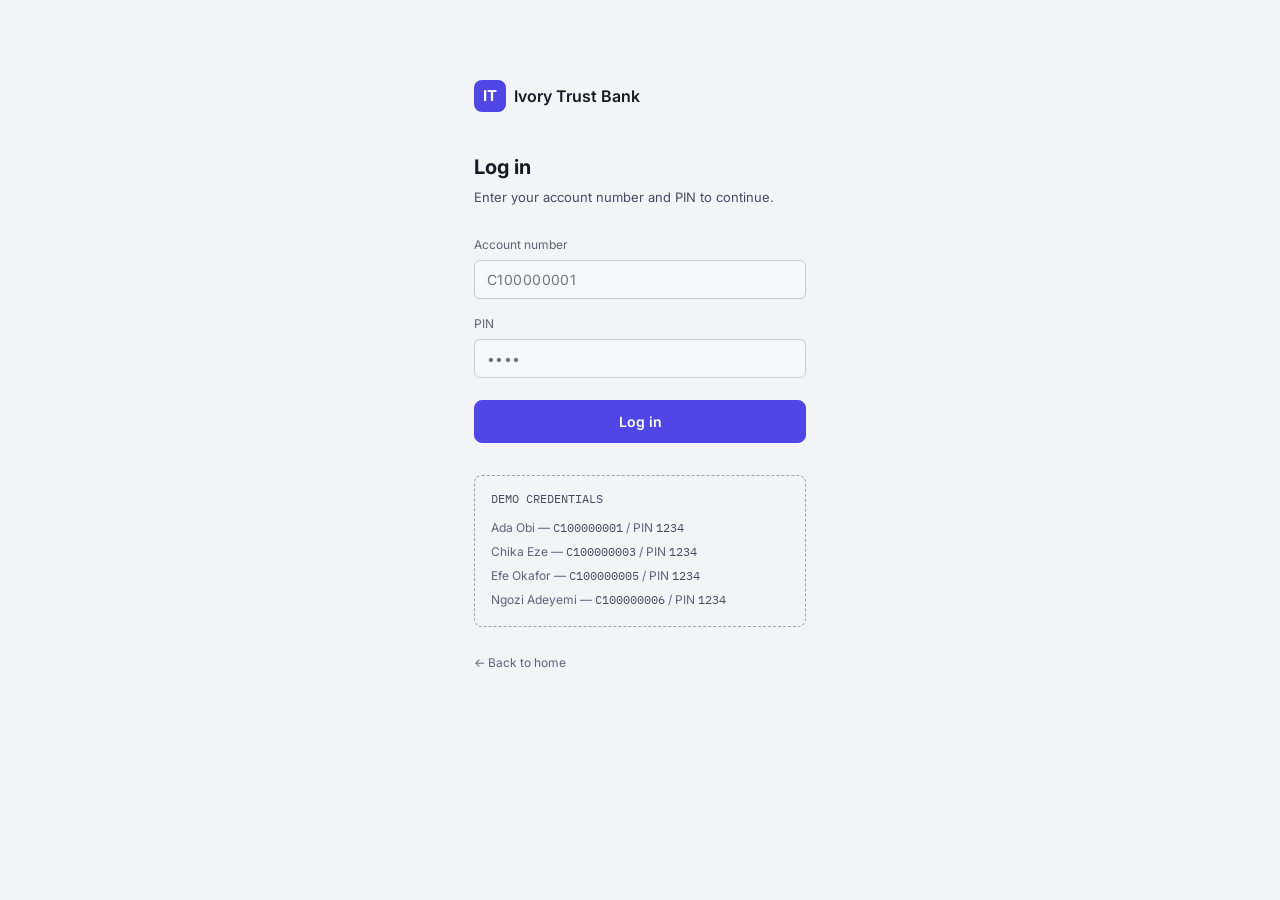
<file: frontend/login.html>
<!DOCTYPE html>
<html lang="en">
<head>
<meta charset="UTF-8">
<meta name="viewport" content="width=device-width, initial-scale=1.0">
<title>Log in — Ivory Trust Bank</title>
<link rel="preconnect" href="https://fonts.googleapis.com">
<link rel="preconnect" href="https://fonts.gstatic.com" crossorigin>
<link href="https://fonts.googleapis.com/css2?family=Inter:wght@400;500;600;700&family=IBM+Plex+Mono:wght@400;500;600&display=swap" rel="stylesheet">
<link rel="stylesheet" href="styles.css">
<style>
  .center-wrap {
    max-width: 380px;
    margin: 0 auto;
    padding: 80px 24px 40px;
  }
  .brand {
    display: flex; align-items: center; gap: 8px;
    margin-bottom: 40px;
  }
  .brand .mark {
    width: 32px; height: 32px;
    border-radius: 8px;
    background: var(--accent);
    display: flex; align-items: center; justify-content: center;
    font-weight: 700; color: #fff; font-size: 15px;
  }
  .brand .name { font-size: 16px; font-weight: 600; }

  h1 { font-size: 20px; margin: 0 0 6px; }
  .sub { color: var(--text-secondary); font-size: 13px; margin: 0 0 28px; }

  .field { margin-bottom: 16px; }
  .field label { display: block; font-size: 12px; color: var(--text-muted); margin-bottom: 6px; }
  input {
    font-family: 'IBM Plex Mono', monospace;
    letter-spacing: 0.03em;
  }

  .btn.login { width: 100%; padding: 12px; font-size: 14px; margin-top: 6px; }

  .error-box {
    display: none;
    background: var(--block-dim);
    border: 1px solid var(--block);
    color: var(--block);
    font-size: 12.5px;
    padding: 10px 12px;
    border-radius: 6px;
    margin-bottom: 16px;
  }
  .error-box.show { display: block; }

  .demo-hint {
    margin-top: 32px;
    padding: 14px 16px;
    border: 1px dashed var(--text-faint);
    border-radius: 8px;
    font-size: 12px;
    color: var(--text-muted);
  }
  .demo-hint .title { font-family: 'IBM Plex Mono', monospace; color: var(--text-secondary); margin-bottom: 8px; }
  .demo-hint .row { padding: 3px 0; }
  .demo-hint .mono { color: var(--text-secondary); }

  .back-link { color: var(--text-muted); font-size: 12px; text-decoration: none; }
</style>
</head>
<body>

  <div class="center-wrap">
    <div class="brand">
      <div class="mark">IT</div>
      <div class="name">Ivory Trust Bank</div>
    </div>

    <h1>Log in</h1>
    <p class="sub">Enter your account number and PIN to continue.</p>

    <div class="error-box" id="error-box"></div>

    <form id="login-form">
      <div class="field">
        <label for="account-input">Account number</label>
        <input type="text" id="account-input" placeholder="C100000001" required autocomplete="off">
      </div>
      <div class="field">
        <label for="pin-input">PIN</label>
        <input type="password" id="pin-input" placeholder="••••" inputmode="numeric" maxlength="4" required>
      </div>
      <button type="submit" class="btn primary login" id="login-btn">Log in</button>
    </form>

    <div class="demo-hint">
      <div class="title">DEMO CREDENTIALS</div>
      <div class="row">Ada Obi — <span class="mono">C100000001</span> / PIN <span class="mono">1234</span></div>
      <div class="row">Chika Eze — <span class="mono">C100000003</span> / PIN <span class="mono">1234</span></div>
      <div class="row">Efe Okafor — <span class="mono">C100000005</span> / PIN <span class="mono">1234</span></div>
      <div class="row">Ngozi Adeyemi — <span class="mono">C100000006</span> / PIN <span class="mono">1234</span></div>
    </div>

    <p style="margin-top:24px;"><a href="index.html" class="back-link">← Back to home</a></p>
  </div>

<script>
document.getElementById('login-form').addEventListener('submit', async (e) => {
  e.preventDefault();
  const accountId = document.getElementById('account-input').value.trim();
  const pin = document.getElementById('pin-input').value.trim();
  const errorBox = document.getElementById('error-box');
  const loginBtn = document.getElementById('login-btn');

  errorBox.classList.remove('show');
  loginBtn.disabled = true;
  loginBtn.textContent = 'Logging in…';

  try {
    const res = await fetch('/api/login', {
      method: 'POST',
      headers: {'Content-Type': 'application/json'},
      body: JSON.stringify({account_id: accountId, pin: pin}),
    });
    const body = await res.json();
    if (!res.ok) {
      errorBox.textContent = body.message || 'Login failed.';
      errorBox.classList.add('show');
      return;
    }
    sessionStorage.setItem('ivorytrust_session', JSON.stringify(body));
    window.location.href = 'customer.html';
  } catch (err) {
    errorBox.textContent = 'Could not reach the server. Is the backend running?';
    errorBox.classList.add('show');
  } finally {
    loginBtn.disabled = false;
    loginBtn.textContent = 'Log in';
  }
});
</script>

</body>
</html>
</file>
<file: frontend/styles.css>
/* ==========================================================
   Shared design system — Fraud Detection Console
   Used by index.html, customer.html, admin.html
   ========================================================== */

:root {
  --bg: #0F1420;
  --panel: #171D2E;
  --panel-raised: #1D2438;
  --border: #2A3350;
  --text: #E8EAF0;
  --text-secondary: #B4BBD1;
  --text-muted: #8890A6;
  --text-faint: #565F7A;

  --block: #E85C4A;
  --block-dim: #E85C4A22;
  --flag: #E8A93B;
  --flag-dim: #E8A93B22;
  --approve: #3FA796;
  --approve-dim: #3FA79622;
  --accent: #4F46E5;
  --accent-hover: #6259EA;

  /* Form surfaces: deliberately lighter than --panel so inputs and
     dropdowns look like they step forward off the page, instead of
     blending into the same flat dark tone as the background. */
  --input-bg: #1E293B;
  --input-border: #334155;
}

@media (prefers-color-scheme: light) {
  :root:not([data-theme="dark"]) {
    --bg: #F3F4F8;
    --panel: #FFFFFF;
    --panel-raised: #FAFBFD;
    --border: #DDE1EC;
    --text: #171A26;
    --text-secondary: #454C61;
    --text-muted: #5C6478;
    --text-faint: #9AA1B4;
    --input-bg: #F7F8FC;
    --input-border: #C7CCDC;
  }
}
:root[data-theme="dark"] {
  --bg: #0F1420; --panel: #171D2E; --panel-raised: #1D2438;
  --border: #2A3350; --text: #E8EAF0; --text-secondary: #B4BBD1;
  --text-muted: #8890A6; --text-faint: #565F7A;
  --input-bg: #1E293B; --input-border: #334155;
}

* { box-sizing: border-box; }

body {
  margin: 0;
  background: var(--bg);
  color: var(--text);
  font-family: 'Inter', -apple-system, sans-serif;
  font-size: 14px;
  line-height: 1.5;
}

.mono { font-family: 'IBM Plex Mono', monospace; }

a { color: var(--accent); }

/* ---- Status strip (shared header element across all pages) ---- */
.statusbar {
  display: flex;
  align-items: center;
  gap: 24px;
  padding: 10px 24px;
  border-bottom: 1px solid var(--border);
  font-size: 12px;
  color: var(--text-muted);
  flex-wrap: wrap;
}
.statusbar .dot {
  display: inline-block;
  width: 7px; height: 7px;
  border-radius: 50%;
  background: var(--text-faint);
  margin-right: 6px;
}
.statusbar .dot.live {
  background: var(--approve);
  box-shadow: 0 0 6px var(--approve);
}
.statusbar .dot.down {
  background: var(--block);
  box-shadow: 0 0 6px var(--block);
}
.statusbar strong { color: var(--text); font-weight: 500; }

/* ---- Buttons ---- */
.btn {
  font-size: 13px; font-weight: 500;
  padding: 8px 16px;
  border-radius: 8px;
  border: 1px solid var(--border);
  background: var(--panel-raised);
  color: var(--text);
  cursor: pointer;
  font-family: inherit;
}
.btn:hover { border-color: var(--accent); }
.btn.primary { background: var(--accent); border-color: var(--accent); color: #FFFFFF; font-weight: 600; }
.btn.primary:hover { background: var(--accent-hover); border-color: var(--accent-hover); }
.btn.confirm { border-color: var(--block); color: var(--block); }
.btn.dismiss { border-color: var(--approve); color: var(--approve); }
.btn:disabled { opacity: 0.5; cursor: not-allowed; }

/* Developer test controls: visually distinct from real product
   actions, so it's obvious in a demo that these are a testing aid,
   not something a customer would ever see. */
.btn.dev-test {
  background: #12151C;
  border: 1px dashed var(--text-faint);
  color: var(--text-muted);
  font-family: 'IBM Plex Mono', monospace;
  font-size: 11px;
  border-radius: 6px;
}
.btn.dev-test:hover { border-color: var(--text-muted); color: var(--text-secondary); }

/* ---- Form inputs (shared across login, customer app) ---- */
select, input[type="text"], input[type="number"], input[type="password"], input[type="tel"] {
  width: 100%;
  background: var(--input-bg);
  color: var(--text);
  border: 1px solid var(--input-border);
  border-radius: 6px;
  padding: 10px 12px;
  font-size: 14px;
  font-family: inherit;
}
select:focus, input:focus { outline: none; border-color: var(--accent); }

/* ---- Section titles ---- */
.section-title {
  font-size: 13px;
  font-weight: 600;
  color: var(--text-muted);
  margin: 0 0 14px;
  display: flex;
  justify-content: space-between;
  align-items: center;
}
</file>
